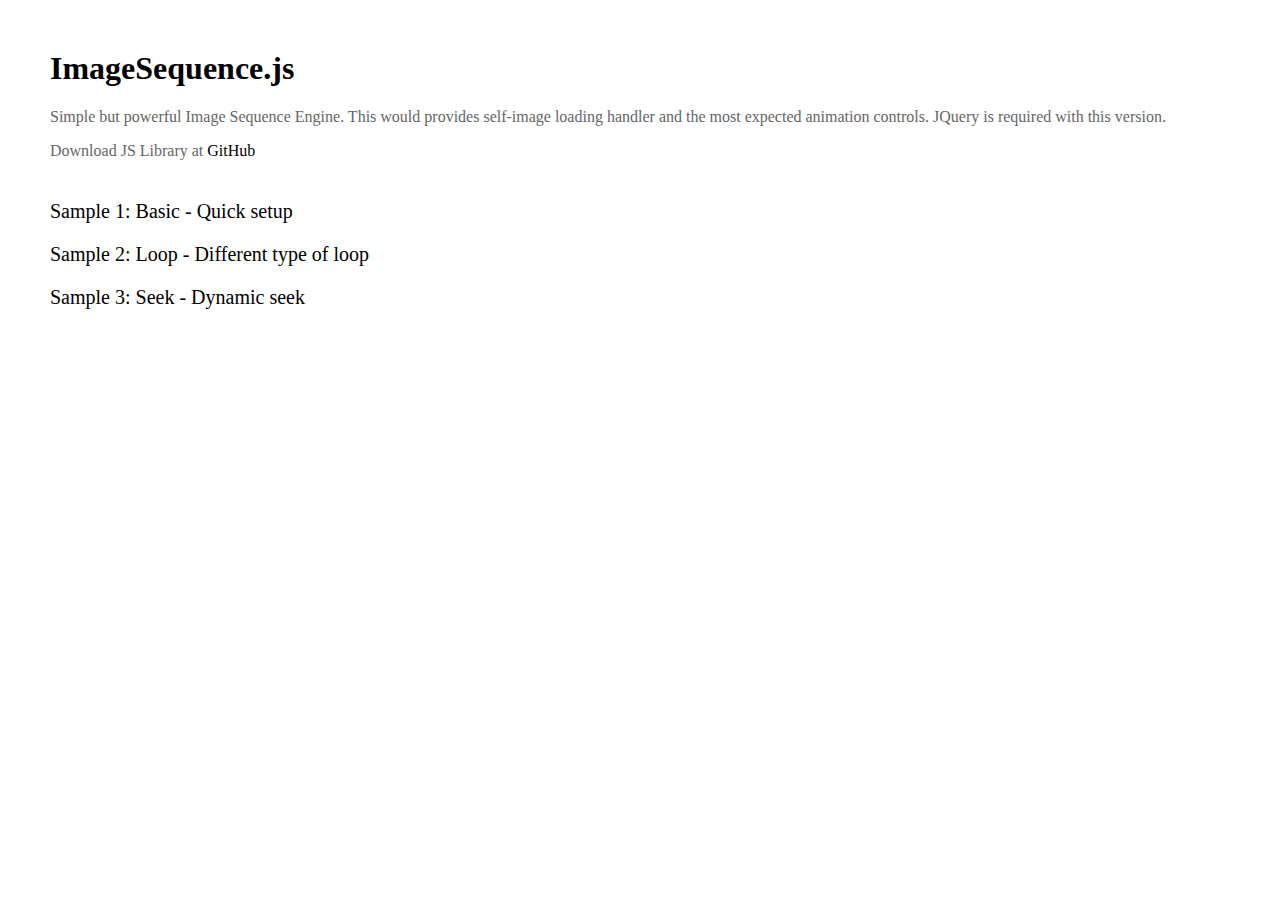
<file: examples/index.html>
<!DOCTYPE html>
<html>
<head>
    <title>ImageSequence.js</title>
    <style>
        a:link {color:#000000; text-decoration: none}
        a:visited {color:#000000; text-decoration: none}
        a:hover {color:#000000; text-decoration: underline}  /* mouse over link */
        a:active {color:#000000;}


        body
        {
            margin: 50px;
        }
        p{
            font-size: 16px;
            color: #666666;
        }

        .description
        {
            /*margin-bottom: 50px;*/

        }

        .sample
        {
            font-size: 20px;
        }

        #description
        {
            margin-bottom: 40px;
        }
    </style>
</head>
<body>

<h1>ImageSequence.js</h1>
<p class="description">Simple but powerful Image Sequence Engine. This would provides self-image loading handler and the most expected animation controls. JQuery is required with this version.</p>
<p id="description">Download JS Library at <a href="https://github.com/thedofl/imageSequence.js">GitHub</a></p>

<p class="sample"><a href="ex_basic.html">Sample 1: Basic - Quick setup</a></p>
<p class="sample"><a href="ex_loop.html">Sample 2: Loop - Different type of loop</a></p>
<p class="sample"><a href="ex_seek.html">Sample 3: Seek - Dynamic seek</a></p>




</body>
</html>
</file>
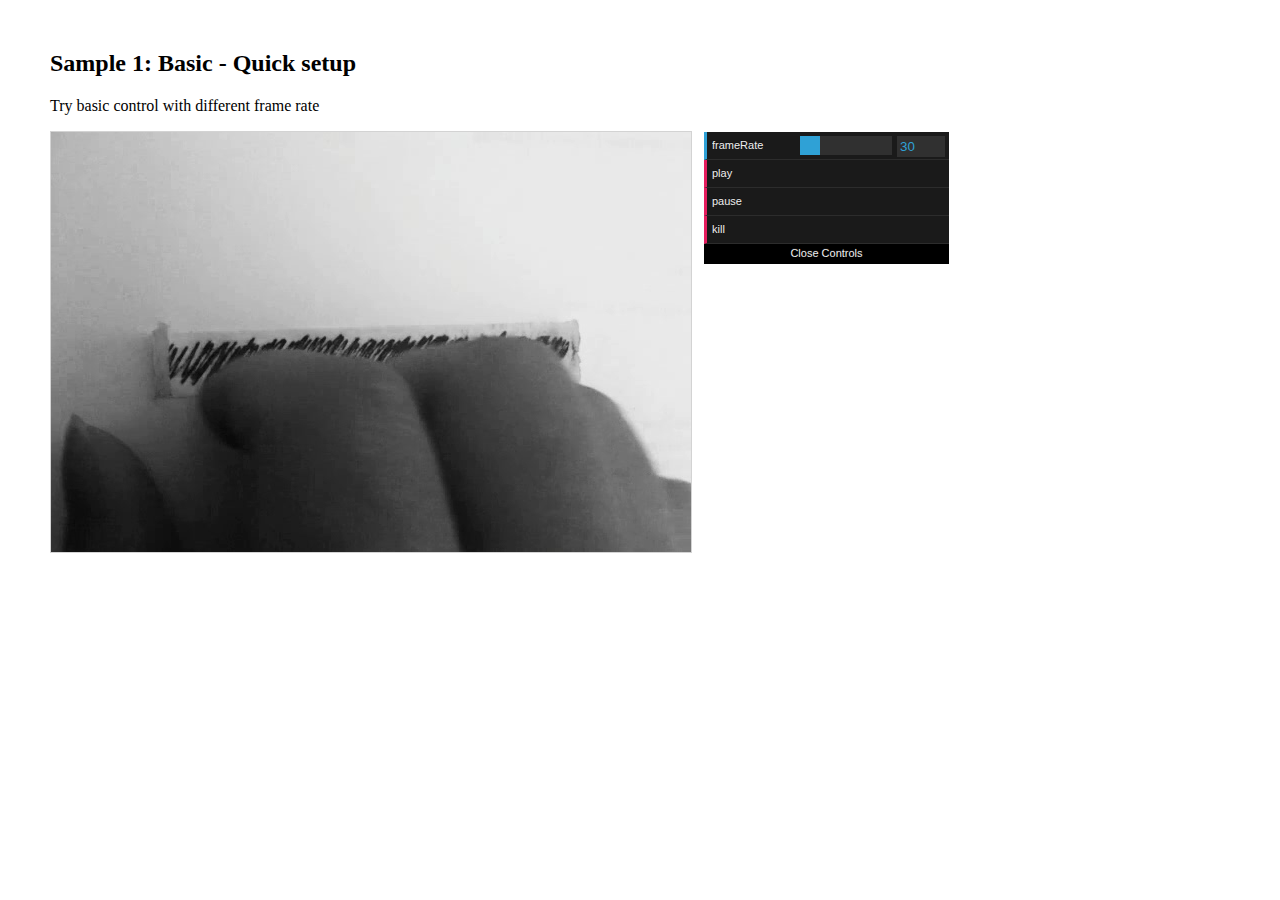
<file: examples/ex_basic.html>
<!DOCTYPE html>
<html>
<head>
    <title>imageSequence.js example</title>

    <link rel="stylesheet" type="text/css" href="css/basic.css">

    <script src="../deploy/imageSequence.js"></script>
    <script src="scripts/jquery-2.0.3.min.js"></script>
    <script src="scripts/dat.gui.min.js"></script>


    <script>
        // bind to window onload event
        window.addEventListener('load', onloadHandler, false);

        function onloadHandler()
        {
            //
            // Set up a sequence sprite
            //
            var imgTagID = "seqHolder";
            var imgFilePath = "images/msg_x.jpg"; // image number counts from '0'
            var imgTotal = 156;
            var frameRate = 30;

            var mAni = new ImageSequence(imgTagID, imgFilePath, imgTotal, frameRate);



            //
            // Set Event Callbacks
            //
            mAni.updateLoadFunc = onUpdateLoadSeq;
            mAni.finishedLoadFunc = onFinishedLoadSeq;
            mAni.sequenceIsReadyFunc = onSequenceIsReady;

            //
            // Start to load image sequences
            //
            mAni.loadSeq();

            //
            // Event Callbacks
            //
            function onUpdateLoadSeq(inLoadedImages, inTotalImages)
            {
                //console.log(" -- loaded : " + inLoadedImages + " / " + inTotalImages);
            }

            function onFinishedLoadSeq()
            {
                //console.log(" -- onFinishedLoadSeq");
            }

            function onSequenceIsReady()
            {
                //console.log(" -- onSequenceIsReady");
                addController();

            }




            //
            // controller using dat.gui
            //
            var AniController = function()
            {
                this.frameRate = mAni.frameRate;
                this.seekTo = 0;
                this.play = function(){
                    mAni.play();
                }
                this.pause = function(){
                    mAni.pause();
                }
                this.kill = function()
                {
                    mAni.dispose();
                    mAni = undefined;
                    $('#' + imgTagID).remove();
                }
            };

            function addController()
            {
                var aniController = new AniController();
                var gui = new dat.GUI();


                var frameRateListener = gui.add(aniController, 'frameRate', 5, 120);
                gui.add(aniController, "play");
                gui.add(aniController, "pause");
                gui.add(aniController, "kill");

                frameRateListener.onChange( function(inValue)
                {
                    var num = Math.round(inValue);
                    mAni.frameRate = num;

                    if(mAni.isAnimationOn)
                    {
                        mAni.pause();
                        mAni.play();
                    }

                });


                var customContainer = document.getElementById('gui-container');
                customContainer.appendChild(gui.domElement);


            }

        }

    </script>

</head>
<body>

<h2>Sample 1: Basic - Quick setup</h2>
<p>Try basic control with different frame rate</p>

<img id="seqHolder" src="" />

<div id="gui-container"></div>







</body>
</html>
</file>
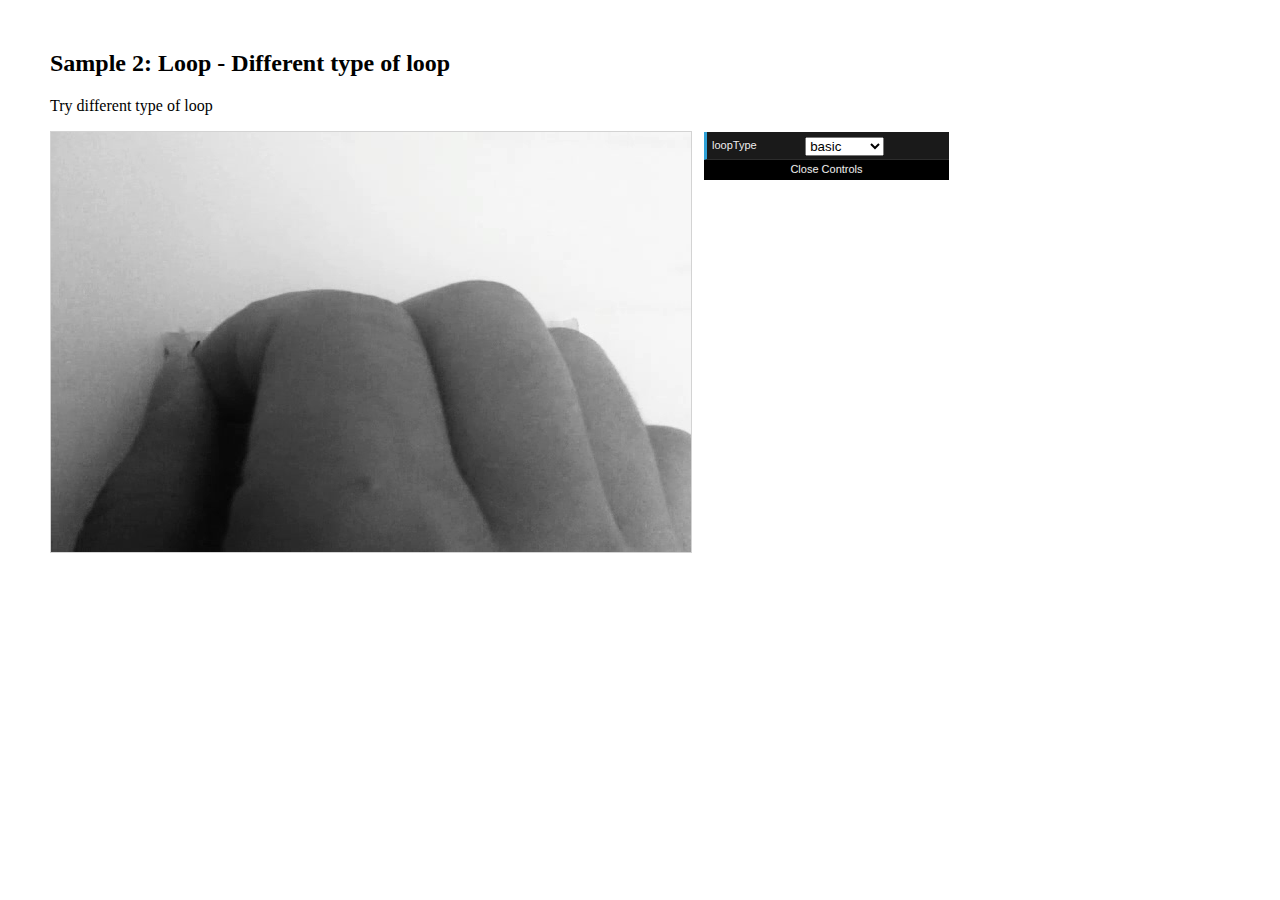
<file: examples/ex_loop.html>
<!DOCTYPE html>
<html>
<head>
    <title>imageSequence.js example</title>

    <link rel="stylesheet" type="text/css" href="css/basic.css">

    <script src="../deploy/imageSequence.js"></script>
    <script src="scripts/jquery-2.0.3.min.js"></script>
    <script src="scripts/dat.gui.min.js"></script>


    <script>
        // bind to window onload event
        window.addEventListener('load', onloadHandler, false);

        function onloadHandler()
        {
            //
            // Set up a sequence sprite
            //
            var imgTagID = "seqHolder";
            var imgFilePath = "images/msg_x.jpg"; // image number counts from '0'
            var imgTotal = 156;
            var frameRate = 60;

            var mAni = new ImageSequence(imgTagID, imgFilePath, imgTotal, frameRate);



            //
            // Set Event Callbacks
            //
            mAni.sequenceIsReadyFunc = onSequenceIsReady;

            //
            // Start to load image sequences
            //
            mAni.loadSeq();


            function onSequenceIsReady()
            {
                //console.log(" -- onSequenceIsReady");
                addController();

            }



            //
            // controller using dat.gui
            //
            var AniController = function()
            {
                this.frameRate = mAni.frameRate;
                this.loopType = 0;

            };

            function addController()
            {
                var aniController = new AniController();
                var gui = new dat.GUI();

                var loopDirListener = gui.add(aniController, 'loopType', { basic: 0, pingPong: 1 } );



                loopDirListener.onChange( function(inValue)
                {
                    if(inValue == 0)
                        mAni.loopDirection = ImageSequence.CONST_LOOP_DIR_BASIC;
                    else
                        mAni.loopDirection = ImageSequence.CONST_LOOP_DIR_PINGPING;

                });

                var customContainer = document.getElementById('gui-container');
                customContainer.appendChild(gui.domElement);
            }

        }

    </script>

</head>
<body>

<h2>Sample 2: Loop - Different type of loop</h2>
<p>Try different type of loop</p>

<img id="seqHolder" src="" />


<div id="gui-container"></div>




</body>
</html>
</file>
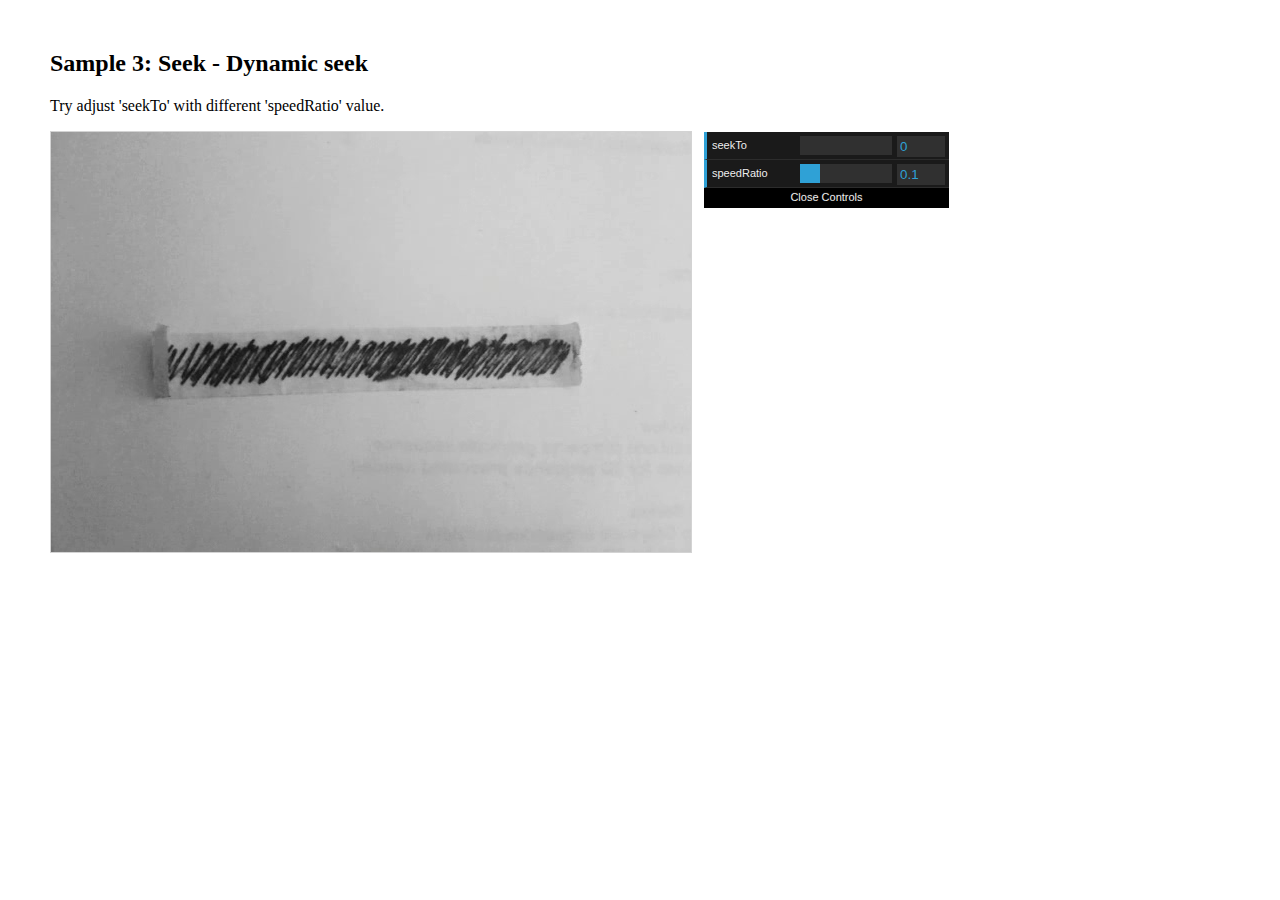
<file: examples/ex_seek.html>
<!DOCTYPE html>
<html>
<head>
    <title>imageSequence.js example</title>

    <link rel="stylesheet" type="text/css" href="css/basic.css">

    <script src="../deploy/imageSequence.js"></script>
    <script src="scripts/jquery-2.0.3.min.js"></script>
    <script src="scripts/dat.gui.min.js"></script>


    <script>
        // bind to window onload event
        window.addEventListener('load', onloadHandler, false);

        function onloadHandler()
        {
            //
            // Set up a sequence sprite
            //
            var imgTagID = "seqHolder";
            //var imgFilePath = "images/seq_x.jpg"; // image number counts from '0'
            var imgFilePath = "images/msg_x.jpg"; // image number counts from '0'
            var imgTotal = 156;//90;
            var frameRate = 60;

            var mAni = new ImageSequence(imgTagID, imgFilePath, imgTotal, frameRate);


            var trgFrame =  0;//Math.round(imgTotal*0.5);
            var speedRatio = 0.1;
            var currentFrame = 0;


            //
            // Set Event Callbacks
            //

            mAni.sequenceIsReadyFunc = onSequenceIsReady;

            //
            // Start to load image sequences
            //
            mAni.loadSeq(false, false);

            function onSequenceIsReady()
            {
                //
                startApp();

                //
                addController();
            }

            function startApp()
            {
                mAni.gotoAndStop(currentFrame);

                setInterval( function ()
                {
                    onLoop();

                }, 1000.0 / 60.0 );

            }


            function onLoop()
            {
                if( Math.round(trgFrame) != mAni.currentNum)
                {
                    var speed = ( trgFrame - currentFrame)*speedRatio
                    currentFrame += speed;

                    mAni.gotoAndStop(Math.round(currentFrame));
                }

            };












            //
            // controller using dat.gui
            //
            var AniController = function()
            {
                this.speedRatio = speedRatio;
                this.seekTo = trgFrame;
            };

            function addController()
            {
                var aniController = new AniController();

                var gui = new dat.GUI();
                var seekListener = gui.add(aniController, 'seekTo', 0, imgTotal-1);
                var speedRatioListener = gui.add(aniController, 'speedRatio', 0.02, 0.4);



                speedRatioListener.onChange( function(inValue)
                {
                    speedRatio = inValue;
                });

                seekListener.onChange( function(inValue)
                {
                    trgFrame = Math.round(inValue);
                });


                var customContainer = document.getElementById('gui-container');
                customContainer.appendChild(gui.domElement);
            }

        }

    </script>

</head>
<body>

<h2>Sample 3: Seek - Dynamic seek</h2>
<p>Try adjust 'seekTo' with different 'speedRatio' value.</p>

<img id="seqHolder" src="" />


<div id="gui-container"></div>


</body>
</html>
</file>
<file: examples/css/basic.css>
body
{
    margin: 50px;
}

img
{
    border-style:solid;
    border-width: 1px;
    border-color:lightgray;
}

#gui-container
{
    position: absolute;
    left: 704px;
    top: 132px;
}
</file>
